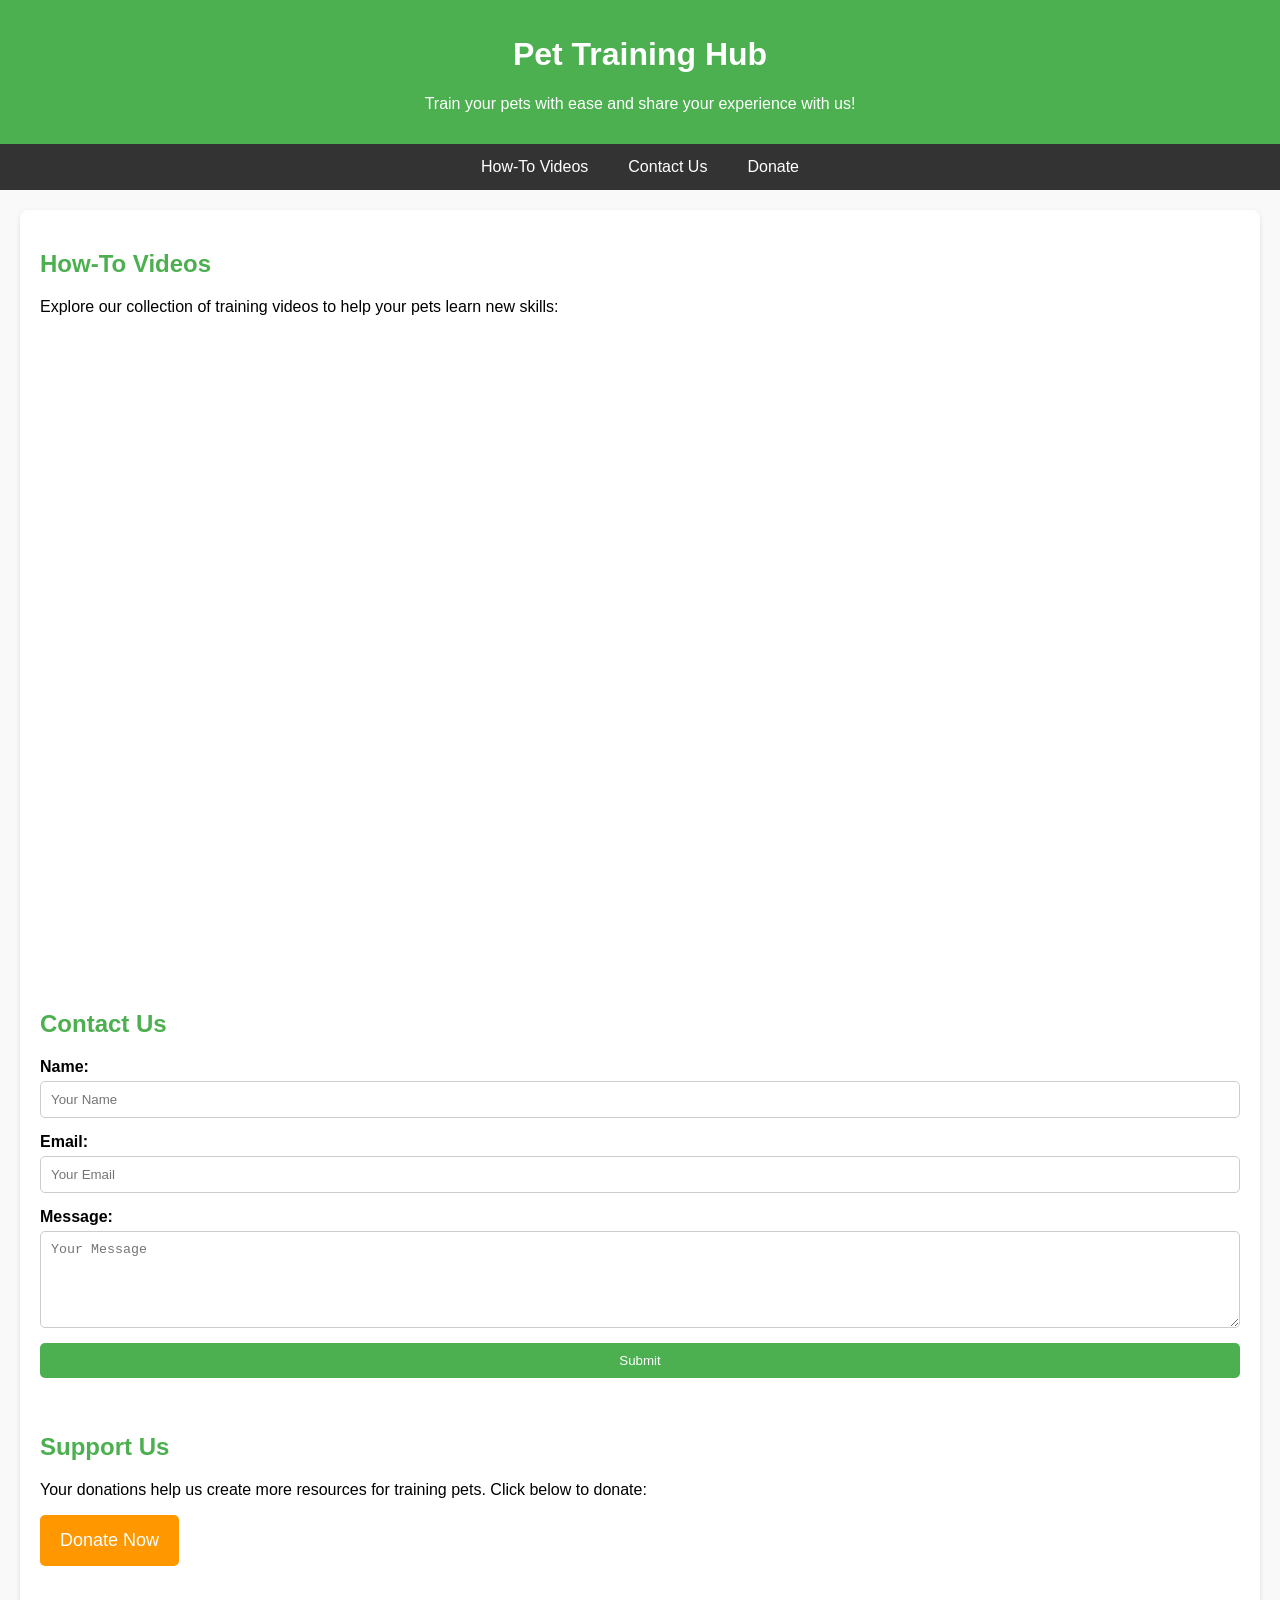
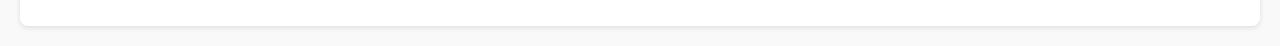
<file: index.html>
<!DOCTYPE html>
<html lang="en">
<head>
    <meta charset="UTF-8">
    <meta name="viewport" content="width=device-width, initial-scale=1.0">
    <title>Pet Training Hub</title>
    <style>
        body {
            font-family: Arial, sans-serif;
            margin: 0;
            padding: 0;
            background-color: #f9f9f9;
        }

        header {
            background-color: #4CAF50;
            color: white;
            padding: 15px;
            text-align: center;
        }

        nav {
            display: flex;
            justify-content: center;
            background-color: #333;
        }

        nav a {
            color: white;
            text-decoration: none;
            padding: 14px 20px;
            display: block;
        }

        nav a:hover {
            background-color: #575757;
        }

        .container {
            max-width: 1200px;
            margin: 20px auto;
            padding: 20px;
            background: white;
            border-radius: 8px;
            box-shadow: 0 2px 5px rgba(0, 0, 0, 0.1);
        }

        .video-section, .form-section, .donation-section {
            margin-bottom: 40px;
        }

        h2 {
            color: #4CAF50;
        }

        iframe {
            width: 100%;
            height: 315px;
            border: none;
            border-radius: 8px;
        }

        form {
            display: flex;
            flex-direction: column;
        }

        form label {
            margin-bottom: 5px;
            font-weight: bold;
        }

        form input, form textarea, form button {
            margin-bottom: 15px;
            padding: 10px;
            border: 1px solid #ccc;
            border-radius: 5px;
        }

        form button {
            background-color: #4CAF50;
            color: white;
            border: none;
            cursor: pointer;
        }

        form button:hover {
            background-color: #45a049;
        }

        .donation-button {
            background-color: #ff9800;
            color: white;
            padding: 15px 20px;
            text-align: center;
            border-radius: 5px;
            text-decoration: none;
            display: inline-block;
            font-size: 18px;
        }

        .donation-button:hover {
            background-color: #e68900;
        }
    </style>
</head>
<body>
    <header>
        <h1>Pet Training Hub</h1>
        <p>Train your pets with ease and share your experience with us!</p>
    </header>

    <nav>
        <a href="#videos">How-To Videos</a>
        <a href="#form">Contact Us</a>
        <a href="#donation">Donate</a>
    </nav>

    <div class="container">
        <section id="videos" class="video-section">
            <h2>How-To Videos</h2>
            <p>Explore our collection of training videos to help your pets learn new skills:</p>
            <iframe src="https://www.youtube.com/embed/dQw4w9WgXcQ" title="Training Video"></iframe>
            <iframe src="https://www.youtube.com/embed/C0DPdy98e4c" title="Training Video"></iframe>
        </section>

        <section id="form" class="form-section">
            <h2>Contact Us</h2>
            <form>
                <label for="name">Name:</label>
                <input type="text" id="name" name="name" placeholder="Your Name" required>

                <label for="email">Email:</label>
                <input type="email" id="email" name="email" placeholder="Your Email" required>

                <label for="message">Message:</label>
                <textarea id="message" name="message" rows="5" placeholder="Your Message"></textarea>

                <button type="submit">Submit</button>
            </form>
        </section>

        <section id="donation" class="donation-section">
            <h2>Support Us</h2>
            <p>Your donations help us create more resources for training pets. Click below to donate:</p>
            <a href="#" class="donation-button">Donate Now</a>
        </section>
    </div>

</body>
</html>
</file>
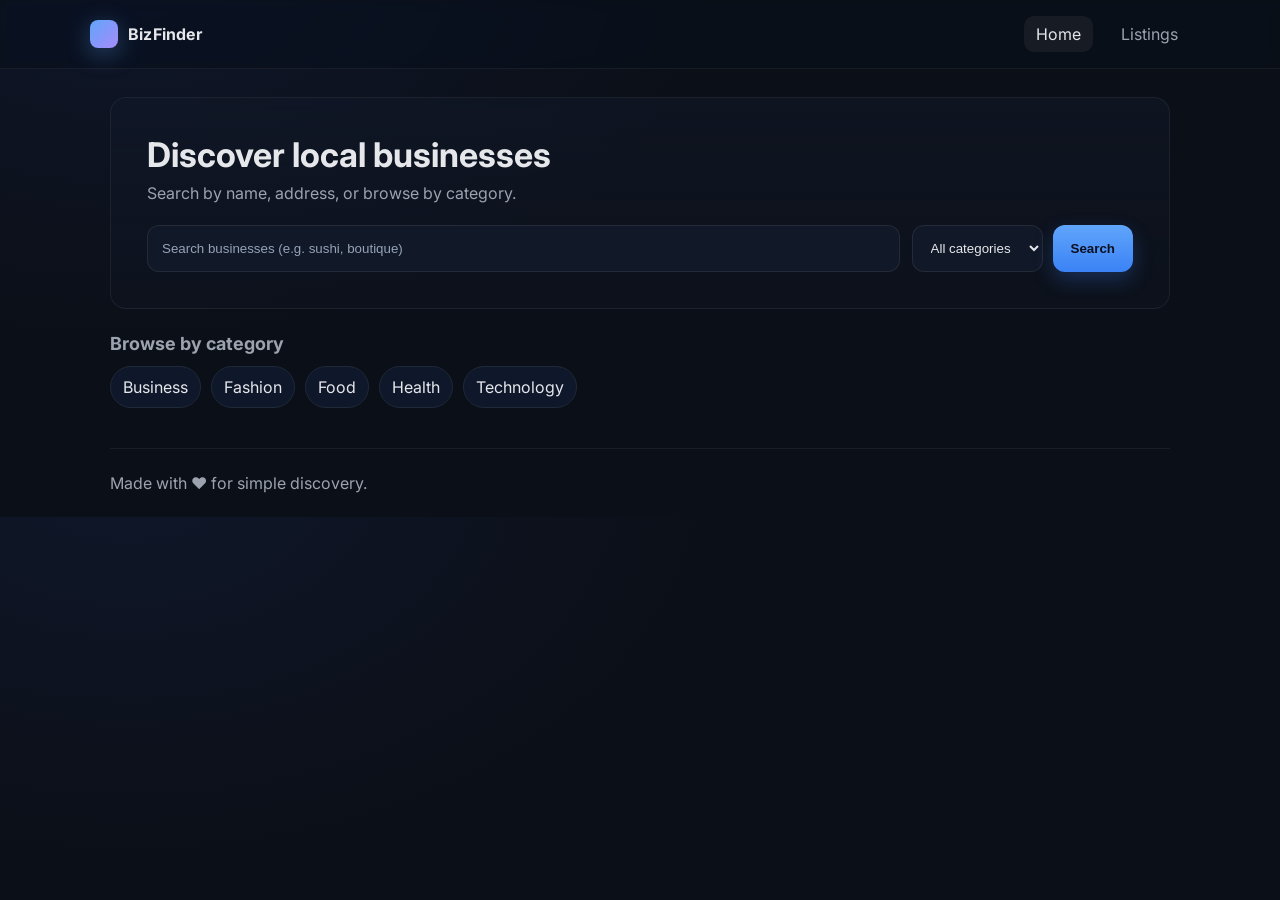
<file: site/index.html>
<!doctype html>
<html lang="en">
<head>
  <meta charset="utf-8" />
  <meta name="viewport" content="width=device-width, initial-scale=1" />
  <title>BizFinder • Discover local businesses</title>
  <link rel="preconnect" href="https://fonts.googleapis.com">
  <link rel="preconnect" href="https://fonts.gstatic.com" crossorigin>
  <link href="https://fonts.googleapis.com/css2?family=Inter:wght@400;600;700&display=swap" rel="stylesheet">
  <link rel="stylesheet" href="./assets/css/styles.css" />
</head>
<body>
  <header class="site-header">
    <div class="container navbar">
      <div class="brand">
        <div class="brand-mark" aria-hidden="true"></div>
        <a href="./index.html">BizFinder</a>
      </div>
      <nav class="nav-links" aria-label="Primary">
        <a href="./index.html">Home</a>
        <a href="./listings.html">Listings</a>
      </nav>
    </div>
  </header>

  <main class="container">
    <section class="hero" aria-labelledby="hero-title">
      <h1 id="hero-title">Discover local businesses</h1>
      <p>Search by name, address, or browse by category.</p>
      <form id="search-form" class="search-bar" role="search">
        <input class="input" type="text" name="q" placeholder="Search businesses (e.g. sushi, boutique)" aria-label="Search" />
        <div style="display:flex; gap: 10px;">
          <select id="category-select" class="select" name="category" aria-label="Category"></select>
          <button class="button" type="submit">Search</button>
        </div>
      </form>
    </section>

    <h2 class="section-title">Browse by category</h2>
    <div id="categories" class="category-list" aria-label="Categories"></div>

    <footer class="footer">Made with ♥ for simple discovery.</footer>
  </main>

  <script src="./assets/js/data.js"></script>
  <script src="./assets/js/app.js"></script>
  <script>initHomePage();</script>
</body>
</html>
</file>
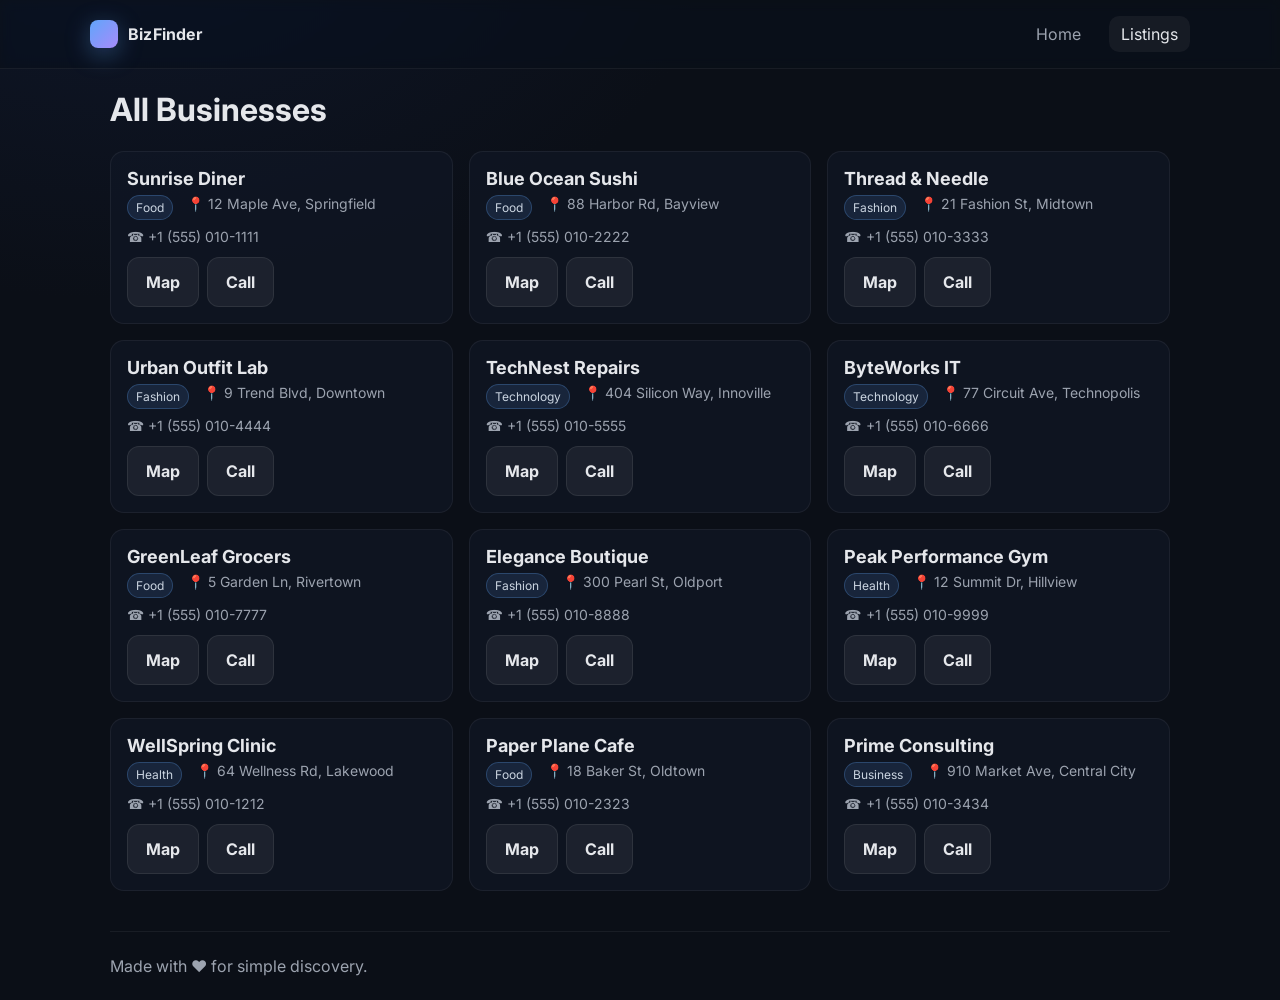
<file: site/listings.html>
<!doctype html>
<html lang="en">
<head>
  <meta charset="utf-8" />
  <meta name="viewport" content="width=device-width, initial-scale=1" />
  <title>BizFinder • Listings</title>
  <link rel="preconnect" href="https://fonts.googleapis.com">
  <link rel="preconnect" href="https://fonts.gstatic.com" crossorigin>
  <link href="https://fonts.googleapis.com/css2?family=Inter:wght@400;600;700&display=swap" rel="stylesheet">
  <link rel="stylesheet" href="./assets/css/styles.css" />
</head>
<body>
  <header class="site-header">
    <div class="container navbar">
      <div class="brand">
        <div class="brand-mark" aria-hidden="true"></div>
        <a href="./index.html">BizFinder</a>
      </div>
      <nav class="nav-links" aria-label="Primary">
        <a href="./index.html">Home</a>
        <a href="./listings.html">Listings</a>
      </nav>
    </div>
  </header>

  <main class="container">
    <h1>All Businesses</h1>
    <div id="list"></div>

    <footer class="footer">Made with ♥ for simple discovery.</footer>
  </main>

  <script src="./assets/js/data.js"></script>
  <script src="./assets/js/app.js"></script>
  <script>initListingsPage();</script>
</body>
</html>
</file>
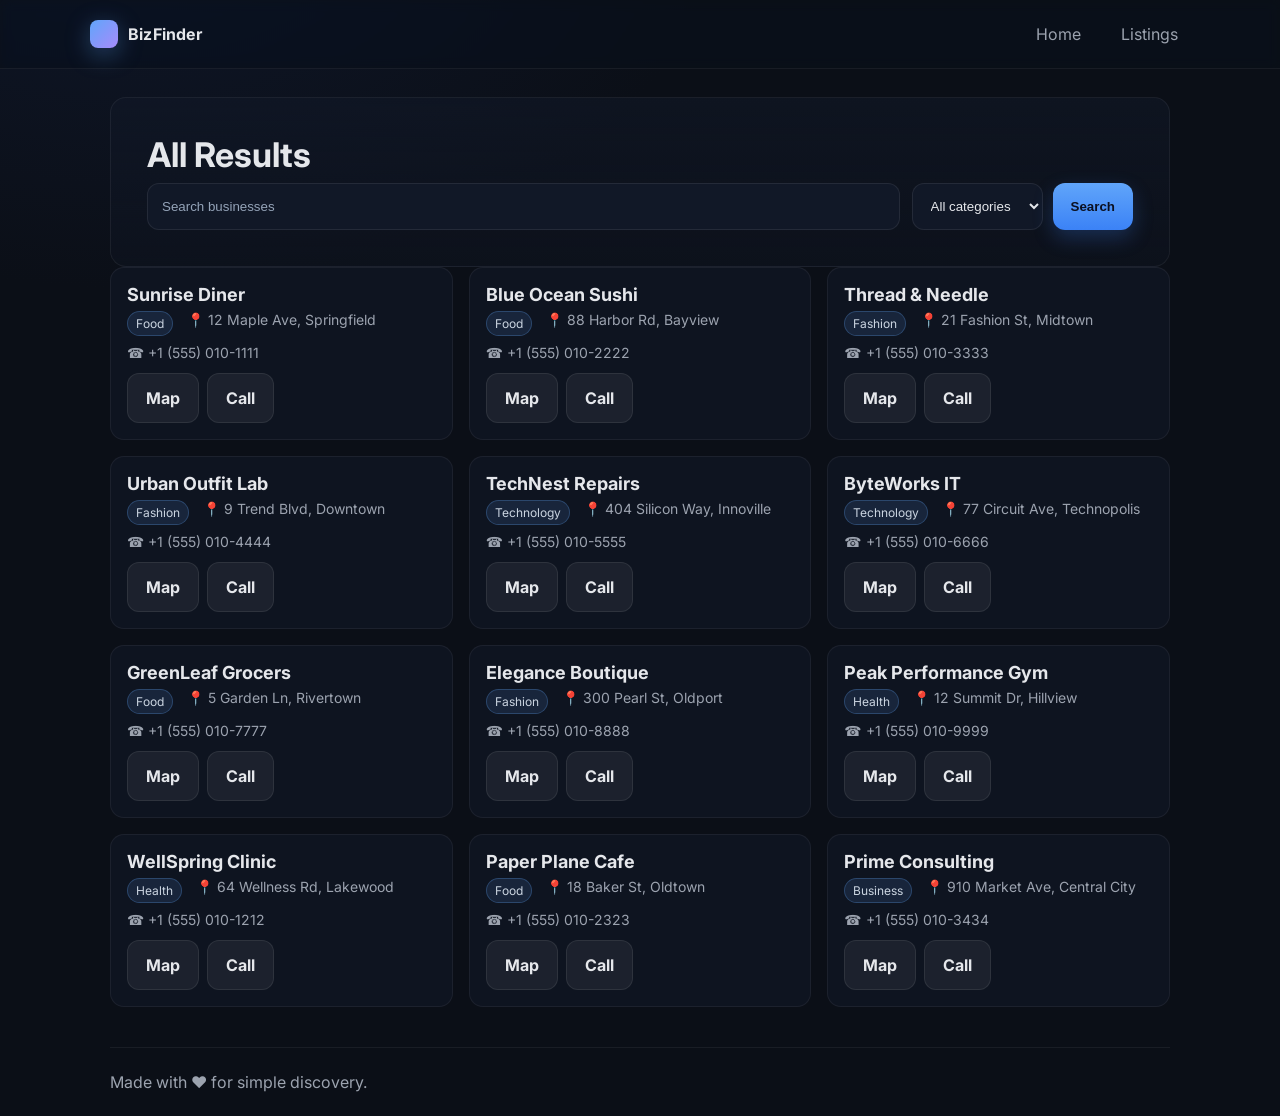
<file: site/search.html>
<!doctype html>
<html lang="en">
<head>
  <meta charset="utf-8" />
  <meta name="viewport" content="width=device-width, initial-scale=1" />
  <title>BizFinder • Search</title>
  <link rel="preconnect" href="https://fonts.googleapis.com">
  <link rel="preconnect" href="https://fonts.gstatic.com" crossorigin>
  <link href="https://fonts.googleapis.com/css2?family=Inter:wght@400;600;700&display=swap" rel="stylesheet">
  <link rel="stylesheet" href="./assets/css/styles.css" />
</head>
<body>
  <header class="site-header">
    <div class="container navbar">
      <div class="brand">
        <div class="brand-mark" aria-hidden="true"></div>
        <a href="./index.html">BizFinder</a>
      </div>
      <nav class="nav-links" aria-label="Primary">
        <a href="./index.html">Home</a>
        <a href="./listings.html">Listings</a>
      </nav>
    </div>
  </header>

  <main class="container">
    <section class="hero" aria-labelledby="results-title">
      <h1 id="results-title">Results</h1>
      <form id="search-form" class="search-bar" role="search">
        <input class="input" type="text" name="q" placeholder="Search businesses" aria-label="Search" />
        <div style="display:flex; gap: 10px;">
          <select id="category-select" class="select" name="category" aria-label="Category"></select>
          <button class="button" type="submit">Search</button>
        </div>
      </form>
    </section>

    <div id="results"></div>

    <footer class="footer">Made with ♥ for simple discovery.</footer>
  </main>

  <script src="./assets/js/data.js"></script>
  <script src="./assets/js/app.js"></script>
  <script>initSearchPage();</script>
</body>
</html>
</file>
<file: site/assets/css/styles.css>
:root {
  --bg: #0b0f17;
  --panel: #111827;
  --text: #e5e7eb;
  --muted: #9ca3af;
  --primary: #60a5fa;
  --primary-700: #3b82f6;
  --chip-bg: #0f172a;
  --chip-border: #1f2937;
  --success: #22c55e;
  --danger: #ef4444;
}

* {
  box-sizing: border-box;
}

html, body {
  padding: 0;
  margin: 0;
  background: radial-gradient(1200px 800px at 10% -10%, #0f172a 0%, var(--bg) 50%), var(--bg);
  color: var(--text);
  font-family: Inter, ui-sans-serif, system-ui, -apple-system, Segoe UI, Roboto, Helvetica, Arial, Apple Color Emoji, Segoe UI Emoji;
}

a { color: inherit; text-decoration: none; }

.container {
  width: 100%;
  max-width: 1100px;
  margin: 0 auto;
  padding: 0 20px;
}

header.site-header {
  position: sticky;
  top: 0;
  z-index: 10;
  backdrop-filter: saturate(180%) blur(6px);
  background: rgba(11, 15, 23, 0.6);
  border-bottom: 1px solid rgba(255,255,255,0.06);
}

.navbar {
  display: flex;
  align-items: center;
  justify-content: space-between;
  padding: 16px 0;
}

.brand {
  display: flex;
  align-items: center;
  gap: 10px;
  font-weight: 700;
  letter-spacing: 0.2px;
}

.brand-mark {
  width: 28px;
  height: 28px;
  border-radius: 8px;
  background: linear-gradient(135deg, var(--primary) 0%, #a78bfa 100%);
  box-shadow: 0 6px 24px rgba(96, 165, 250, 0.35);
}

.nav-links {
  display: flex;
  gap: 16px;
}

.nav-links a {
  padding: 8px 12px;
  border-radius: 10px;
  color: var(--muted);
}

.nav-links a.active,
.nav-links a:hover {
  color: var(--text);
  background: rgba(255,255,255,0.05);
}

main {
  padding: 28px 0 60px;
}

.hero {
  margin-top: 28px;
  padding: 36px;
  border-radius: 16px;
  background: linear-gradient(180deg, rgba(17,24,39,0.6), rgba(17,24,39,0.3));
  border: 1px solid rgba(255,255,255,0.06);
}

.hero h1 {
  font-size: 34px;
  margin: 0 0 8px;
}

.hero p {
  margin: 0 0 22px;
  color: var(--muted);
}

.search-bar {
  display: grid;
  grid-template-columns: 1fr auto;
  gap: 12px;
}

.input, .select {
  width: 100%;
  background: var(--panel);
  color: var(--text);
  border: 1px solid rgba(255,255,255,0.08);
  border-radius: 12px;
  padding: 14px 14px;
  outline: none;
}

.input::placeholder { color: #94a3b8; }

.button {
  background: linear-gradient(180deg, var(--primary), var(--primary-700));
  border: none;
  color: #0b1020;
  font-weight: 700;
  padding: 14px 18px;
  border-radius: 12px;
  cursor: pointer;
  box-shadow: 0 8px 20px rgba(59, 130, 246, 0.25);
}

.button.secondary {
  background: rgba(255,255,255,0.06);
  color: var(--text);
  border: 1px solid rgba(255,255,255,0.08);
  box-shadow: none;
}

.section-title {
  margin: 24px 0 12px;
  font-size: 18px;
  color: var(--muted);
}

.category-list {
  display: flex;
  flex-wrap: wrap;
  gap: 10px;
}

.category-chip {
  display: inline-flex;
  align-items: center;
  gap: 8px;
  padding: 10px 12px;
  border-radius: 999px;
  background: var(--chip-bg);
  border: 1px solid var(--chip-border);
  color: var(--text);
  cursor: pointer;
}

.category-chip:hover { border-color: rgba(255,255,255,0.18); }

.grid {
  display: grid;
  grid-template-columns: repeat(3, minmax(0, 1fr));
  gap: 16px;
}

@media (max-width: 960px) { .grid { grid-template-columns: repeat(2, 1fr); } }
@media (max-width: 640px) {
  .grid { grid-template-columns: 1fr; }
  .hero { padding: 22px; }
  .hero h1 { font-size: 26px; }
}

.business-card {
  background: rgba(17,24,39,0.6);
  border: 1px solid rgba(255,255,255,0.06);
  border-radius: 14px;
  padding: 16px;
}

.business-card h3 {
  margin: 0 0 6px;
  font-size: 18px;
}

.business-meta {
  display: flex;
  flex-wrap: wrap;
  gap: 8px 14px;
  color: var(--muted);
  font-size: 14px;
}

.badge {
  display: inline-flex;
  align-items: center;
  padding: 4px 8px;
  border-radius: 999px;
  background: rgba(96,165,250,0.12);
  color: #cbd5e1;
  border: 1px solid rgba(96,165,250,0.26);
  font-size: 12px;
}

.card-actions { margin-top: 12px; display: flex; gap: 8px; }

.empty-state {
  text-align: center;
  padding: 40px;
  color: var(--muted);
  border: 1px dashed rgba(255,255,255,0.12);
  border-radius: 14px;
  background: rgba(17,24,39,0.35);
}

.footer {
  margin-top: 40px;
  padding: 24px 0;
  color: var(--muted);
  border-top: 1px solid rgba(255,255,255,0.06);
}
</file>
